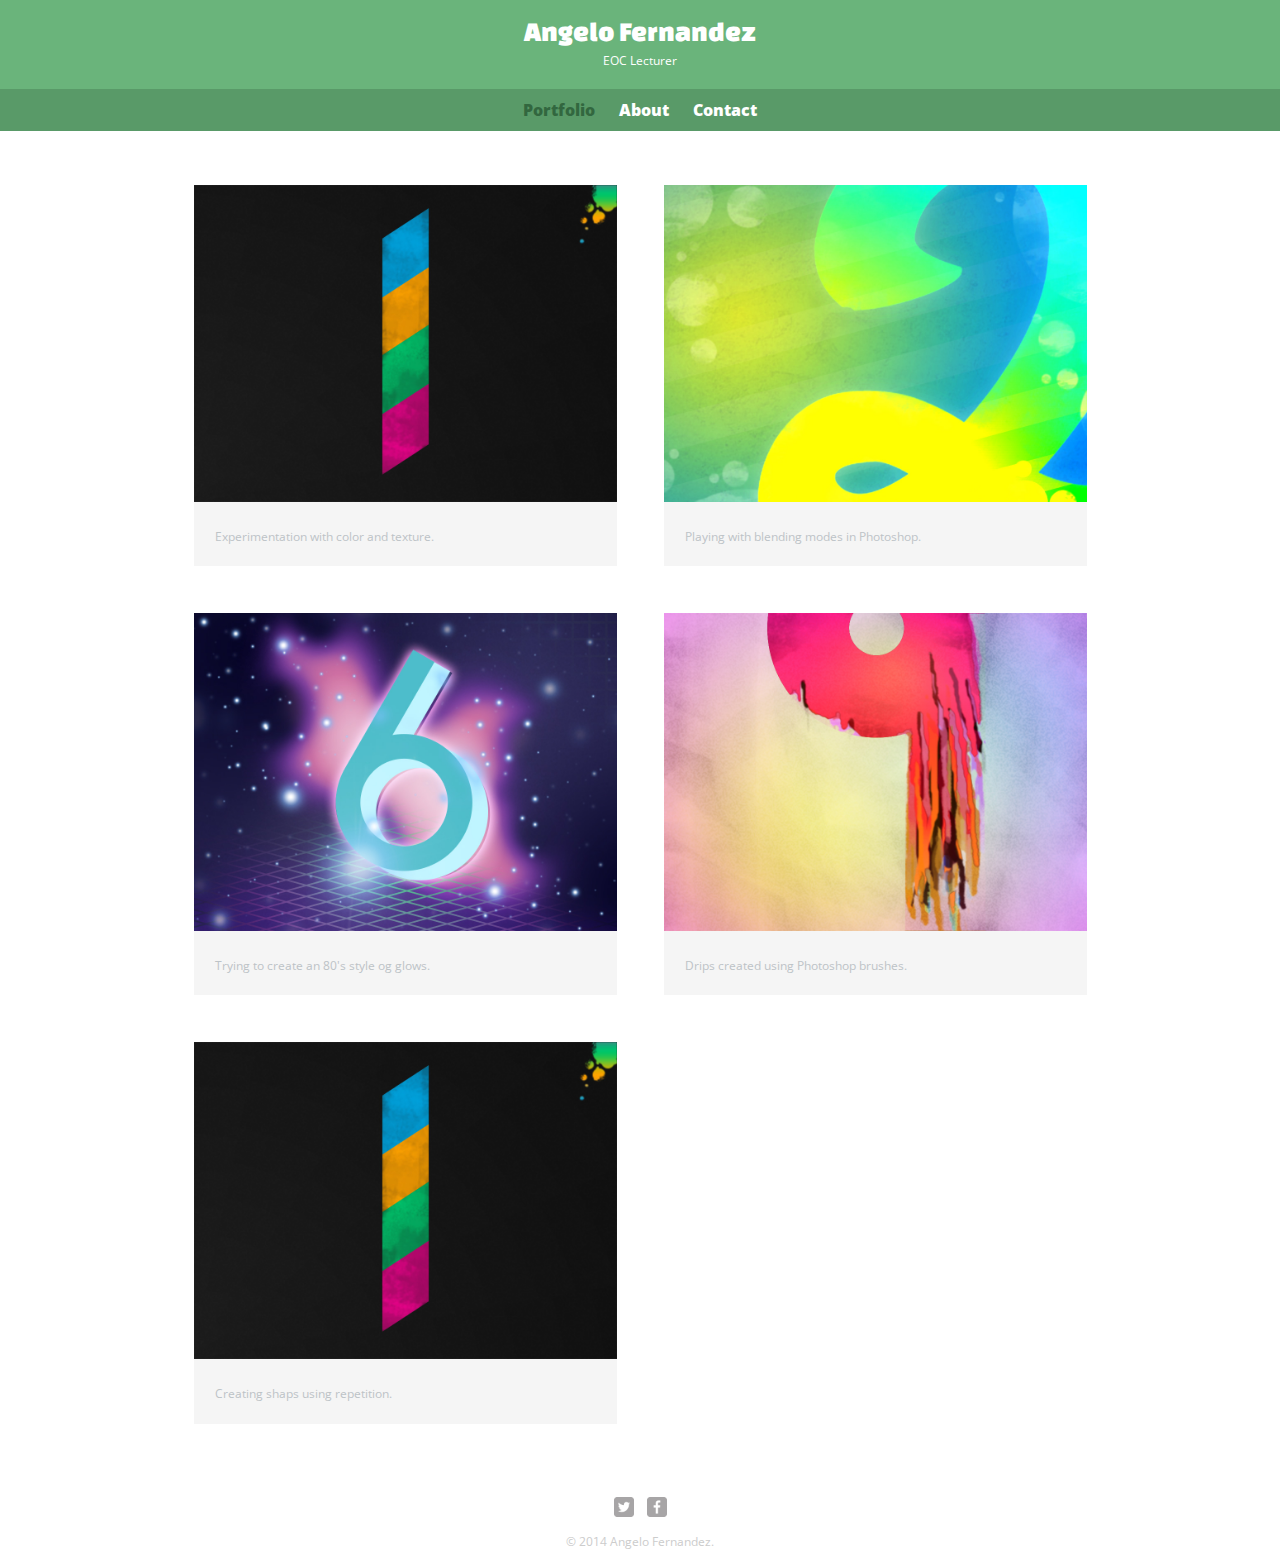
<file: Index.html>
<!DOCTYPE HTML>
<html>
	<head>
    	<meta charset="utf-8">
        <title>Angelo Fernandez | Instructor</title>
        <link rel="stylesheet" href="css/normalize.css">
        <link href="https://fonts.googleapis.com/css?family=Changa+One|Open+Sans:400,400italic,700,700italic,800" rel="stylesheet" type="text/css">
        <link rel="stylesheet" href="css/main.css">
    </head>
    <body>
    	<header>
        	<a href="index.html" id="logo">
				<h1>Angelo Fernandez</h1>
            	<h2>EOC Lecturer</h2>
            </a>
            <nav>
            	<ul>
                	<li><a href="index.html" class="selected">Portfolio</a></li>
                	<li><a href="about.html">About</a></li>
                	<li><a href="contact.html">Contact</a></li>
                </ul>
            </nav>
        </header>
        <div id="wrapper">
            <section>
                <ul id="gallery">
                    <li>
                        <a href="img/numbers-01.jpg">
                            <img src="img/numbers-01.jpg" alt="">
                            <p>Experimentation with color and texture.</p>
                         </a>
                    </li>
                    <li>
                        <a href="img/numbers-02.jpg">
                            <img src="img/numbers-02.jpg" alt="">
                            <p>Playing with blending modes in Photoshop.</p>
                         </a>
                    </li>
                    <li>
                        <a href="img/numbers-06.jpg">
                            <img src="img/numbers-06.jpg" alt="">
                            <p>Trying to create an 80's style og glows.</p>
                         </a>
                    </li>
                    <li>
                        <a href="img/numbers-09.jpg">
                            <img src="img/numbers-09.jpg" alt="">
                            <p>Drips created using Photoshop brushes.</p>
                         </a>
                    </li>
                    <li>
                        <a href="img/numbers-01.jpg">
                            <img src="img/numbers-01.jpg" alt="">
                            <p>Creating shaps using repetition.</p>
                         </a>
                    </li>
                 </ul>
             </section>
            <footer>
                <a href="http://twitter.com/ang2000"><img src="img/twitter-wrap.png" alt="Twitter Logo" class= "social-icon"></a>
                <a href="http://www.facebook.com/angelo2000"><img src="img/facebook-wrap.png" alt="Facebook Logo" class= "social-icon"></a>
                <p>&copy; 2014 Angelo Fernandez.</p>
            </footer>
        </div>
	</body>
</html>
</file>
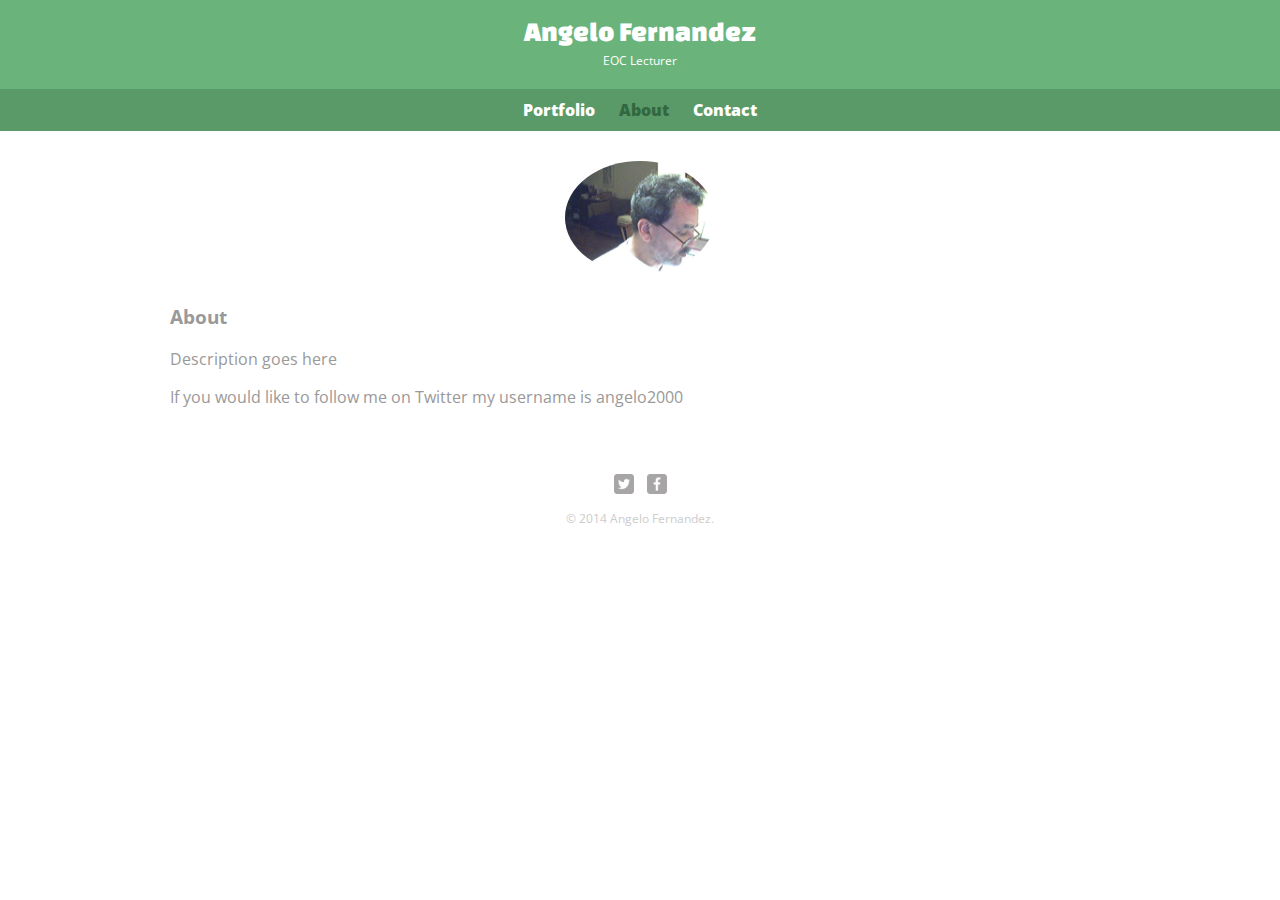
<file: about.html>
<!DOCTYPE HTML>
<html>
	<head>
    	<meta charset="utf-8">
        <title>Angelo Fernandez | Instructor</title>
        <link rel="stylesheet" href="css/normalize.css">
        <link href="https://fonts.googleapis.com/css?family=Changa+One|Open+Sans:400,400italic,700,700italic,80" rel="stylesheet" type="text/css">
        <link rel="stylesheet" href="css/main.css">
    </head>
    <body>
    	<header>
        	<a href="index.html" id="logo">
				<h1>Angelo Fernandez</h1>
            	<h2>EOC Lecturer</h2>
            </a>
            <nav>
            	<ul>
                	<li><a href="index.html" >Portfolio</a></li>
                	<li><a href="about.html" class="selected">About</a></li>
                	<li><a href="contact.html">Contact</a></li>
                </ul>
            </nav>
        </header>
        <div id="wrapper">
            <section>
            	<img src="img/angelo.jpg" alt="Photograph of Angelo Fernandez" class= "profile-photo">
                <h3>About</h3>
                <p>Description goes here</p>
                <p>If you would like to follow me on Twitter my username is angelo2000</p>
            </section>
            <footer>
                <a href="http://twitter.com/ang2000"><img src="img/twitter-wrap.png" alt="Twitter Logo" class= "social-icon"></a>
                <a href="http://www.facebook.com/angelo2000"><img src="img/facebook-wrap.png" alt="Facebook Logo" class= "social-icon"></a>
                <p>&copy; 2014 Angelo Fernandez.</p>
            </footer>
        </div>
	</body>
</html>
</file>
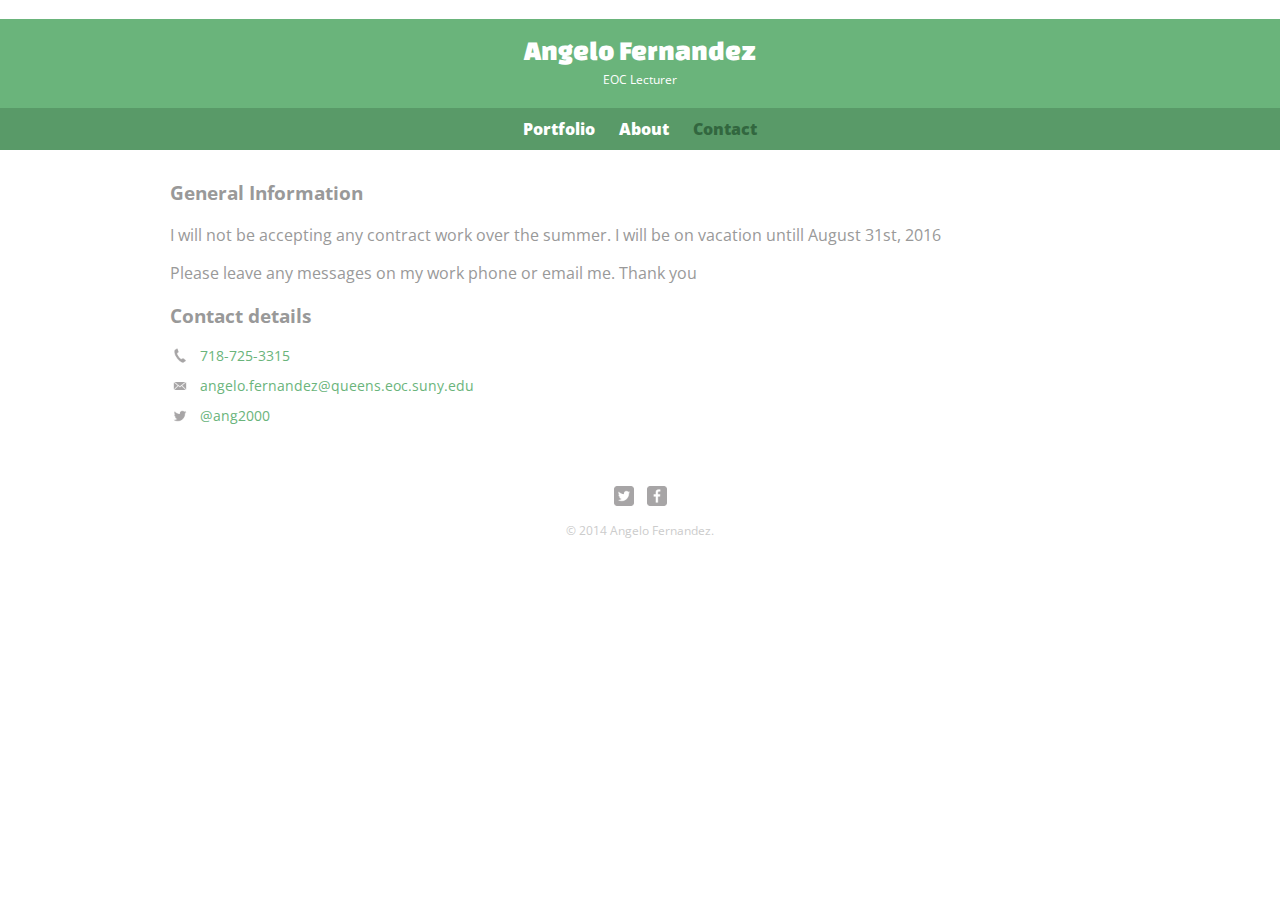
<file: contact.html>
<!DOCTYPE HTML>
<html>
	<head>
    	<meta charset="utf-8">
        <title>Angelo Fernandez | Instructor</title>
        <link rel="stylesheet" href="css/normalize.css">
        <link href="https://fonts.googleapis.com/css?family=Changa+One|Open+Sans:400,400italic,700,700italic,80" rel="stylesheet" type="text/css">
        <link rel="stylesheet" href="css/main.css">
    </head>
    <body>
    	<header>
        	<a href="index.html" id="logo">
				<h1>Angelo Fernandez</h1>
            	<h2>EOC Lecturer</h2>
            </a>
            <nav>
            	<ul>
                	<li><a href="index.html" >Portfolio</a></li>
                	<li><a href="about.html" >About</a></li>
                	<li><a href="contact.html" class="selected">Contact</a></li>
                </ul>
            </nav>
        </header>
        <div id="wrapper">
            <section>
            	<h3>General Information</h3>
                <p>I will not be accepting any contract work over the summer. I will be on vacation untill August 31st, 2016</p>
                <p>Please leave any messages on my work phone or email me. Thank you</p>
            </section>
            <section>
            	 <h3>Contact details</h3>
            <ul class="contact-info">
            	<li class="phone"><a href="Tel:718-725-3315">718-725-3315</a></li>
                <li class="mail"><a href="mailto:angelo.fernandez@queens.eoc.suny.edu">angelo.fernandez@queens.eoc.suny.edu</a></li>
                <li class="twitter"><a href="http://twitter.com/intent/tweet?screen_name=ang2000">@ang2000</a></li>
             </ul>
                
                </section>
            
            
            <footer>
                <a href="http://twitter.com/ang2000"><img src="img/twitter-wrap.png" alt="Twitter Logo" class= "social-icon"></a>
                <a href="http://www.facebook.com/angelo2000"><img src="img/facebook-wrap.png" alt="Facebook Logo" class= "social-icon"></a>
                <p>&copy; 2014 Angelo Fernandez.</p>
            </footer>
        </div>
	</body>
</html>
</file>
<file: css/main.css>
/******************
GENERAL
*******************/

body {
	font-family: 'Open Sans', sans-seif;
}
#wrapper {
		max-width: 940px;
		margin: 0 auto;
		padding: 0 5%;
	}

a {
	text-decoration: none;
	}
	
	img {
	max-width: 100%	
	}
	
	h3 {
		margin: 0 0 lem 0;
	}
	
	

/******************
HEADING
*******************/
	header {
		float: left;
		margin: 0 0 30px 0;
		padding: 5px 0 0 0;
		width: 100%;
	}
	#logo {
		text-align: center;
		margin: 0;
	}
	
	h1 {
		font-family: 'Changa One', sans-serif;
		margin: 15px 0;
		font-size: 1.75em;
		font-weight: normal;
		line-height: 0.8em;
	}

	h2 {
		font-size: 0.75em;
		margin: -5px 0 0;
		font-weight: normal;
	}
	
	
	
/******************
NAVIGATION
*******************/

NAV {
	text-align: center;
	padding: 10px 0;
	margin: 20px 0 0;	
}

nav ul {
	list-style: none;
	margin: 0 10px;
	padding: 0;
}

nav li {
	display: inline-block;
}

nav a {
	font-weight: 800;
	padding: 15px 10px;
}



/******************
FOOTER
*******************/

footer {
	font-size: 0.75em;
	text-align: center;
	clear: both;
	padding-top: 50px;
	color: #ccc;
}

.social-icon {
	width: 20px;
	height: 20px;
	margin: 0 5px;
}
	
/******************
PAGE: PORTFOLIO
*******************/
#gallery {
	margin: 0;
	padding: 0;
	list-style: none;
}

#gallery li {
	float: left;
	width: 45%;
	margin: 2.5%;
	background-color: #f5f5f5;
	color: #bdc3c7;
}

#gallery li a p {
	margin: 0;
	padding: 5%;
	font-size: 0.75em;
	color: #bdc3c7;	
}

/******************
Page: About
*******************/

.profile-photo {
	display: block;
	max-width: 150px;
	margin: 0 auto 30px;
	border-radius: 100%;
}

/******************
PAGE: Contact
*******************/


.contact-info {
	list-style: none;
	padding: 0;
	margin: 0;
	font-size: 0.9em;
	}
	
.contact-info a{
	display: block;
	min-height: 20px;
	background-repeat: no-repeat;
	background-size: 20px 20px;
	padding: 0 0 0 30px;
	margin: 0 0 10px;
}
.contact-info li.phone a {
	background-image: url('../img/phone.png');
	}

.contact-info li.mail a {
	background-image: url('../img/mail.png');
	}

.contact-info li.twitter a {
	background-image: url('../img/twitter.png');
	}

/******************
COLORS
*******************/



	
	/* site body */
		body {
			background-color: #fff;
			color: #999;
		}
	
	/* green header*/
	header {
		
		background: #6ab47b;
		border-color: #599a68;
	}
	
	/* nav background on mobile */
		nav {
			background: #599a68;
		}
		
		/* logo text*/
		h1, h2 {
			color:#fff;
		}
		
		/* links*/
	a {
		color: #6ab47b;
	}
			
		/* nav link */
		nav a, nav a:visited {
			color: #fff;
		}
		/* selected nav link color */
		nav a.selected, nav a:hover {
			color: #32673f;	
		}
</file>
